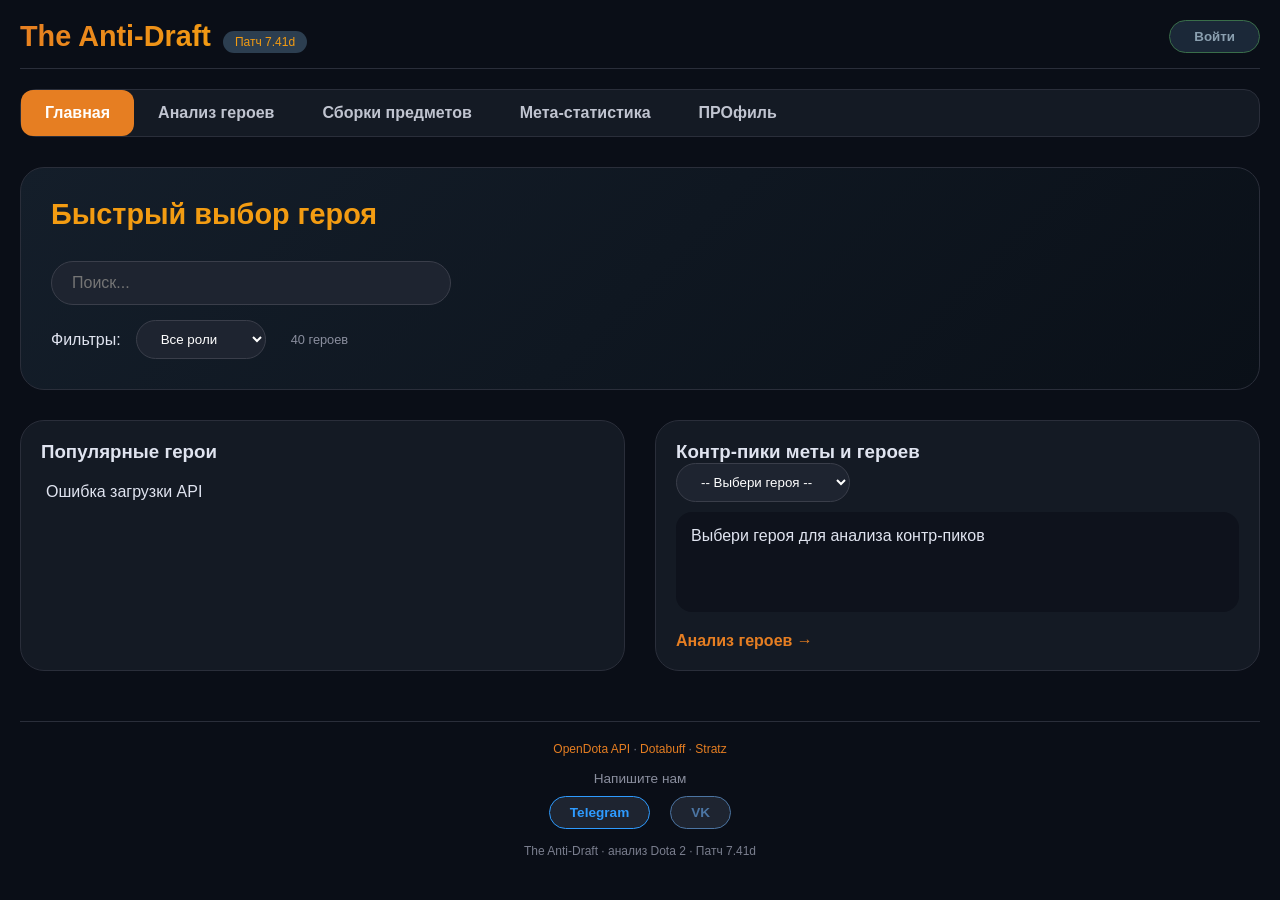
<file: index.html>
<!DOCTYPE html>
<html lang="ru">
<head>
    <meta charset="UTF-8">
    <meta name="viewport" content="width=device-width, initial-scale=1.0, user-scalable=yes">
    <title>The Anti-Draft — Анализ Dota 2</title>
    <meta name="description" content="Анализ игровой статистики Dota 2">
    <link rel="stylesheet" href="style.css">
</head>
<body>
    <div class="app-container">
        <header class="header">
            <div class="logo-area">
                <h1>The Anti-Draft</h1>
                <span class="patch-badge">Патч 7.41d</span>
            </div>
            <div class="header-right">
                <button id="steamLoginBtn" class="btn-login">Войти</button>
                <button class="mobile-menu-toggle" id="mobileMenuToggle" aria-label="Меню">
                    <span></span><span></span><span></span>
                </button>
            </div>
        </header>
        <nav class="navbar" id="mainNav">
            <ul class="nav-menu">
                <li><a href="#" data-page="home" class="nav-link active">Главная</a></li>
                <li><a href="#" data-page="heroes" class="nav-link">Анализ героев</a></li>
                <li><a href="#" data-page="builds" class="nav-link">Сборки предметов</a></li>
                <li><a href="#" data-page="meta" class="nav-link">Мета-статистика</a></li>
                <li><a href="#" data-page="profile" class="nav-link">ПРОфиль</a></li>
            </ul>
        </nav>
        <main id="main-content">
		<section id="home-page" class="page active-page">
		<div class="hero-banner">
			<h2>Быстрый выбор героя</h2>
				<input type="text" id="quickHeroSearch" placeholder="Поиск..." class="search-input">
			<div class="filter-group">
				<label>Фильтры:</label>
				<select id="roleFilterHome" class="filter-select">
					<option value="all">Все роли</option>
					<option value="Carry">Керри</option>
					<option value="Midlane">Мидер</option>
					<option value="Support">Сапорт</option>
					<option value="Initiator">Инициатор</option>
					<option value="Escape">Эскейп</option>
					<option value="Pusher">Пушер</option>
					<option value="Nuker">Нюкер</option>
					<option value="Disabler">Дизейблер</option>
				</select>
				<span id="heroCount" class="hero-count">40 героев</span>
			</div>
		</div>
		<div class="two-columns">
			<div class="column">
				<h3>Популярные герои</h3>
				<div id="popularHeroesList" class="hero-grid">Загрузка...</div>
			</div>
        <div class="column">
            <h3>Контр-пики меты и героев</h3>
            <div class="counter-list">
                <select id="counterHeroSelect" class="hero-select">
                    <option value="">-- Выбери героя --</option>
                </select>
                <div id="counterResult" class="counter-result">
                    <p>Выбери героя для анализа контр-пиков</p>
                </div>
                <a href="#" data-page="heroes" class="btn-link nav-link" id="goToHeroesBtn">Анализ героев →</a>
            </div>
        </div>
		</div>
		</section>
            <section id="heroes-page" class="page">
                <h2>Анализ героев</h2>
                <p class="subtitle">Поиск и сравнение героев</p>
                <div class="compare-container">
                    <div class="compare-inputs">
                        <input type="text" id="hero1Search" placeholder="Введите имя героя 1..." class="search-input hero-compare-input">
                        <input type="text" id="hero2Search" placeholder="Введите имя героя 2..." class="search-input hero-compare-input">
                    </div>
                    <div class="compare-results" id="compareResults">
                        <div class="hero-compare-card" id="hero1Card">
                            <div class="hero-compare-empty">
                                <div class="hero-compare-icon">🎯</div>
                                <p>Введите имя героя</p>
                            </div>
                        </div>
                        <div class="hero-compare-card" id="hero2Card">
                            <div class="hero-compare-empty">
                                <div class="hero-compare-icon">🎯</div>
                                <p>Введите имя героя</p>
                            </div>
                        </div>
                    </div>
                </div>
                <div class="hero-detail-note">
                    <p>Например: Juggernaut, Pudge, Invoker, Crystal Maiden, Puck, Io</p>
                    <div class="data-sources">
                        <span>Данные от</span>
                        <a href="https://www.opendota.com" target="_blank" rel="noopener">OpenDota API</a>
                        <span>|</span>
                        <a href="https://www.dotabuff.com" target="_blank" rel="noopener">Dotabuff</a>
                        <span>|</span>
                        <a href="https://stratz.com" target="_blank" rel="noopener">Stratz</a>
                    </div>
                </div>
            </section>
            <section id="builds-page" class="page">
                <h2>Сборки предметов</h2>
                <div class="builds-layout">
                    <div class="hero-selector">
                        <h3>Выберите героя</h3>
                        <div id="buildHeroList" class="hero-buttons-list"></div>
                    </div>
                    <div id="buildDetail" class="build-detail">
                        <div class="build-empty">
                            <div class="build-empty-icon">🛡️</div>
                            <p>Выберите героя из списка</p>
                        </div>
                    </div>
                </div>
                <div class="build-footer-note">
                    <p>* Процент в скобках — частота покупки данного предмета. Данные на основе OpenDota API.</p>
                </div>
            </section>
            <section id="meta-page" class="page">
                <h2>Мета-статистика</h2>
                <div class="meta-trends">
                    <div class="trend-up">
                        <h3>"Растущие" герои</h3>
                        <div id="trendingUp" class="trend-list"></div>
                    </div>
                    <div class="trend-down">
                        <h3>"Падающие" герои</h3>
                        <div id="trendingDown" class="trend-list"></div>
                    </div>
                </div>
                <div class="meta-filters">
                    <label>Фильтр по роли:</label>
                    <select id="metaRoleFilter">
                        <option value="all">Все</option>
                        <option value="Carry">Керри</option>
                        <option value="Midlane">Мидер</option>
                        <option value="Support">Сапорт</option>
                        <option value="Initiator">Инициатор</option>
                        <option value="Escape">Эскейп</option>
                        <option value="Pusher">Пушер</option>
                        <option value="Nuker">Нюкер</option>
                        <option value="Disabler">Дизейблер</option>
                    </select>
                    <span id="metaHeroCount">126 героев</span>
                </div>
                <div class="meta-table-container">
                    <table class="meta-table">
                        <thead>
                            <tr><th>#</th><th>Герой</th><th>Побед</th><th>🎯Пиков</th><th>Роль</th>
                        </thead>
                        <tbody id="metaTableBody"><tr><td colspan="5">Загрузка...</td></tr></tbody>
                    </table>
                </div>
            </section>
<section id="profile-page" class="page">
    <h2>ПРОфиль <span style="font-size:0.6rem; color:#7a7e8e;">(почти профиль, но с матчами)</span></h2>
    <div class="profile-card">
        <p>Введи Steam ID для просмотра статистики</p>
        <div class="profile-input-group">
            <input type="text" id="steamIdInput" placeholder="Steam ID (32-bit или 64-bit)" class="search-input">
            <button id="loadProfileBtn" class="btn-primary">Найти</button>
        </div>
        <p class="hint">Где найти Steam ID? Открой Steam → свой профиль → скопируй ID из URL</p>
        <div id="profileStats" class="profile-stats"></div>
    </div>
</section>
        </main>
        <footer class="footer">
            <div class="footer-links">
                <a href="https://www.opendota.com" target="_blank" rel="noopener">OpenDota API</a>
                <span>·</span>
                <a href="https://www.dotabuff.com" target="_blank" rel="noopener">Dotabuff</a>
                <span>·</span>
                <a href="https://stratz.com" target="_blank" rel="noopener">Stratz</a>
            </div>
            <div class="footer-contact">
                <span class="contact-label">Напишите нам</span>
                <div class="social-buttons">
                    <a href="https://t.me/Pete228" target="_blank" rel="noopener" class="social-btn telegram">Telegram</a>
                    <a href="https://vk.com/petepolka" target="_blank" rel="noopener" class="social-btn vk">VK</a>
                </div>
            </div>
            <p>The Anti-Draft · анализ Dota 2 · Патч 7.41d</p>
        </footer>
    </div>
    <script src="script.js"></script>
</body>
</html>
</file>
<file: style.css>
* {
    margin: 0;
    padding: 0;
    box-sizing: border-box;
}
body {
    font-family: 'Segoe UI', 'Roboto', sans-serif;
    background: #0a0e17;
    color: #e0e4f0;
}
.app-container {
    max-width: 1400px;
    margin: 0 auto;
    padding: 20px;
}
.header {
    display: flex;
    justify-content: space-between;
    align-items: center;
    padding-bottom: 15px;
    border-bottom: 1px solid #2a2e3a;
    margin-bottom: 20px;
    flex-wrap: wrap;
}
.logo-area {
    display: flex;
    align-items: baseline;
    gap: 12px;
}
.logo-area h1 {
    font-size: 1.8rem;
    background: linear-gradient(135deg, #e67e22, #f39c12);
    background-clip: text;
    color: transparent;
}
.patch-badge {
    background: #2c3e50;
    color: #f39c12;
    padding: 4px 12px;
    border-radius: 20px;
    font-size: 0.75rem;
}
.btn-login {
    background: #1b2838;
    color: #8ba0b0;
    border: 1px solid #3a6e4a;
    padding: 8px 24px;
    border-radius: 30px;
    cursor: pointer;
    font-weight: bold;
    transition: 0.2s;
}
.btn-login:hover {
    background: #2c4a3a;
    color: white;
    border-color: #e67e22;
}
.navbar {
    background: #141a24;
    border-radius: 16px;
    margin-bottom: 30px;
    border: 1px solid #2a2e3a;
}
.nav-menu {
    display: flex;
    list-style: none;
    flex-wrap: wrap;
    padding: 0;
}
.nav-menu li a {
    display: block;
    padding: 14px 24px;
    text-decoration: none;
    color: #c0c4d0;
    font-weight: 600;
    border-radius: 12px;
    transition: 0.2s;
}
.nav-menu li a:hover, .nav-menu li a.active {
    background: #e67e22;
    color: white;
}
.page {
    display: none;
    animation: fade 0.25s ease;
}
.active-page {
    display: block;
}
@keyframes fade {
    from { opacity: 0; transform: translateY(8px);}
    to { opacity: 1; transform: translateY(0);}
}
h2 {
    font-size: 1.8rem;
    margin-bottom: 15px;
    color: #f39c12;
}
.subtitle {
    color: #8a8e9e;
    margin-bottom: 25px;
}
.hero-banner {
    background: linear-gradient(135deg, #141e2a, #0a1018);
    border-radius: 24px;
    padding: 30px;
    margin-bottom: 30px;
    border: 1px solid #2a2e3a;
}
.search-input {
    background: #1e2430;
    border: 1px solid #3a3e4a;
    color: white;
    padding: 12px 20px;
    border-radius: 40px;
    width: 100%;
    max-width: 400px;
    margin: 15px 0;
    font-size: 1rem;
}
.filter-group {
    display: flex;
    align-items: center;
    gap: 15px;
    flex-wrap: wrap;
}
.filter-group select, .hero-select, .meta-filters select {
    background: #1e2430;
    color: white;
    border: 1px solid #3a3e4a;
    padding: 10px 20px;
    border-radius: 30px;
    cursor: pointer;
}
.two-columns {
    display: grid;
    grid-template-columns: 1fr 1fr;
    gap: 30px;
}
.column {
    background: #141a24;
    border-radius: 24px;
    padding: 20px;
    border: 1px solid #2a2e3a;
}
.hero-list {
    display: flex;
    flex-wrap: wrap;
    gap: 12px;
    margin-top: 15px;
}
.hero-tag {
    background: #1e2430;
    padding: 8px 18px;
    border-radius: 40px;
    cursor: pointer;
    transition: 0.2s;
    font-size: 0.9rem;
}
.hero-tag:hover {
    background: #e67e22;
    transform: scale(1.02);
}
.counter-result {
    background: #0e121c;
    padding: 15px;
    border-radius: 16px;
    min-height: 100px;
    margin: 10px 0;
}
.btn-link {
    color: #e67e22;
    text-decoration: none;
    font-weight: bold;
    display: inline-block;
    margin-top: 10px;
}
.compare-row {
    display: grid;
    grid-template-columns: 1fr 1fr;
    gap: 30px;
    margin-bottom: 30px;
}
.compare-box {
    background: #141a24;
    border-radius: 20px;
    padding: 20px;
}
.hero-compare-input {
    max-width: 100%;
}
.hero-compare-result {
    margin-top: 15px;
    background: #0e121c;
    padding: 15px;
    border-radius: 16px;
}
.hero-detail-note {
    background: #141a24;
    border-radius: 20px;
    padding: 20px;
    text-align: center;
}
.small {
    font-size: 0.75rem;
    color: #7a7e8e;
    margin-top: 10px;
}
.builds-layout {
    display: grid;
    grid-template-columns: 260px 1fr;
    gap: 30px;
}
.hero-buttons-list {
    display: flex;
    flex-direction: column;
    gap: 10px;
}
.hero-btn {
    background: #1e2430;
    border: none;
    color: white;
    padding: 12px 20px;
    border-radius: 40px;
    cursor: pointer;
    text-align: left;
    font-size: 1rem;
    transition: 0.2s;
}
.hero-btn:hover, .hero-btn.active {
    background: #e67e22;
}
.build-detail {
    background: #141a24;
    border-radius: 20px;
    padding: 25px;
}
.build-section {
    margin: 25px 0;
}
.build-section h4 {
    color: #f39c12;
    margin-bottom: 12px;
    font-size: 1.1rem;
}
.item-list {
    display: flex;
    flex-wrap: wrap;
    gap: 12px;
}
.item-card {
    background: #0e121c;
    padding: 8px 16px;
    border-radius: 30px;
    font-size: 0.9rem;
    border: 1px solid #2a2e3a;
}
.alternative-table {
    width: 100%;
    border-collapse: collapse;
    margin-top: 15px;
    font-size: 0.9rem;
}
.alternative-table th, .alternative-table td {
    padding: 10px;
    text-align: left;
    border-bottom: 1px solid #2a2e3a;
}
.alternative-table th {
    background: #1e2430;
    color: #f39c12;
}
.build-footer-note {
    margin-top: 20px;
    padding: 12px;
    text-align: center;
    font-size: 0.75rem;
    color: #7a7e8e;
    background: #141a24;
    border-radius: 16px;
}
.meta-trends {
    display: grid;
    grid-template-columns: 1fr 1fr;
    gap: 20px;
    margin-bottom: 30px;
}
.trend-up, .trend-down {
    background: #141a24;
    padding: 18px;
    border-radius: 20px;
}
.trend-list {
    margin-top: 12px;
}
.trend-list div {
    padding: 6px 0;
    border-bottom: 1px solid #2a2e3a;
}
.meta-filters {
    margin-bottom: 20px;
    display: flex;
    align-items: center;
    gap: 15px;
}
.meta-table-container {
    overflow-x: auto;
}
.meta-table {
    width: 100%;
    border-collapse: collapse;
    background: #141a24;
    border-radius: 16px;
    overflow: hidden;
}
.meta-table th, .meta-table td {
    padding: 12px;
    text-align: left;
    border-bottom: 1px solid #2a2e3a;
}
.meta-table th {
    background: #1e2430;
    color: #f39c12;
}
.hero-img-placeholder {
    width: 32px;
    height: 32px;
    background: #2a2e3a;
    border-radius: 50%;
    display: inline-block;
    margin-right: 10px;
    vertical-align: middle;
    background-size: contain;
    background-repeat: no-repeat;
    background-position: center;
}
.profile-card {
    background: #141a24;
    border-radius: 20px;
    padding: 25px;
    max-width: 550px;
}
.profile-input-group {
    display: flex;
    gap: 15px;
    align-items: center;
    flex-wrap: wrap;
    margin: 15px 0;
}
.btn-primary {
    background: #e67e22;
    color: white;
    border: none;
    padding: 10px 28px;
    border-radius: 40px;
    cursor: pointer;
    font-weight: bold;
}
.hint {
    font-size: 0.7rem;
    color: #7a7e8e;
}
.profile-stats {
    margin-top: 20px;
    background: #0e121c;
    padding: 15px;
    border-radius: 16px;
}
.hero-grid {
    display: grid;
    grid-template-columns: repeat(auto-fill, minmax(130px, 1fr));
    gap: 12px;
    margin-top: 15px;
    max-height: 500px;
    overflow-y: auto;
    padding: 5px;
}
.hero-grid .hero-tag {
    text-align: center;
    padding: 8px 12px;
    background: #1e2430;
    border-radius: 30px;
    font-size: 0.85rem;
    cursor: pointer;
    transition: 0.2s;
}
.hero-grid .hero-tag:hover {
    background: #e67e22;
}
.hero-count {
    font-size: 0.8rem;
    color: #8a8e9e;
    margin-left: 10px;
}
.filter-select {
    background: #1e2430;
    color: white;
    border: 1px solid #3a3e4a;
    padding: 10px 20px;
    border-radius: 30px;
    cursor: pointer;
}
.compare-container {
    background: #141a24;
    border-radius: 24px;
    padding: 25px;
}
.compare-inputs {
    display: grid;
    grid-template-columns: 1fr 1fr;
    gap: 30px;
    margin-bottom: 30px;
}
.compare-results {
    display: grid;
    grid-template-columns: 1fr 1fr;
    gap: 30px;
}
.hero-compare-card {
    background: #0e121c;
    border-radius: 20px;
    padding: 20px;
    border: 1px solid #2a2e3a;
}
.hero-compare-card.empty {
    text-align: center;
    color: #7a7e8e;
    padding: 40px;
}
.hero-compare-card h3 {
    color: #f39c12;
    margin-bottom: 15px;
    font-size: 1.5rem;
}
.hero-attributes {
    display: flex;
    gap: 15px;
    margin-bottom: 15px;
    flex-wrap: wrap;
}
.attr-badge {
    background: #2a2e3a;
    padding: 4px 12px;
    border-radius: 20px;
    font-size: 0.8rem;
}
.hero-stats-grid {
    display: grid;
    grid-template-columns: 1fr 1fr;
    gap: 12px;
    margin: 15px 0;
}
.stat-row {
    display: flex;
    justify-content: space-between;
    padding: 6px 0;
    border-bottom: 1px solid #2a2e3a;
}
.stat-label {
    color: #8a8e9e;
}
.stat-value {
    font-weight: bold;
    color: #f39c12;
}
.role-list {
    display: flex;
    flex-wrap: wrap;
    gap: 8px;
    margin-top: 10px;
}
.role-badge {
    background: #2c3e50;
    padding: 4px 10px;
    border-radius: 20px;
    font-size: 0.75rem;
}
.footer-links {
    margin-bottom: 10px;
}
.footer-links a {
    color: #e67e22;
    text-decoration: none;
}
.footer-links a:hover {
    text-decoration: underline;
}
.data-sources {
    margin-top: 15px;
    font-size: 0.75rem;
    color: #7a7e8e;
}
.data-sources a {
    color: #e67e22;
    text-decoration: none;
}
.data-sources a:hover {
    text-decoration: underline;
}
.footer {
    margin-top: 50px;
    text-align: center;
    padding: 20px;
    border-top: 1px solid #2a2e3a;
    font-size: 0.75rem;
    color: #7a7e8e;
}
.footer-contact {
    margin: 15px 0;
    text-align: center;
}
.contact-label {
    display: block;
    font-size: 0.85rem;
    color: #8a8e9e;
    margin-bottom: 10px;
}
.social-buttons {
    display: flex;
    justify-content: center;
    gap: 20px;
    flex-wrap: wrap;
}
.social-btn {
    display: inline-flex;
    align-items: center;
    gap: 8px;
    padding: 8px 20px;
    border-radius: 40px;
    text-decoration: none;
    font-weight: bold;
    font-size: 0.85rem;
    transition: all 0.2s ease;
    border: 1px solid;
}
.social-btn.telegram {
    background: #1e2430;
    color: #2e9bff;
    border-color: #2e9bff;
}
.social-btn.telegram:hover {
    background: #2e9bff;
    color: white;
    transform: scale(1.02);
}
.social-btn.vk {
    background: #1e2430;
    color: #4c75a3;
    border-color: #4c75a3;
}
.social-btn.vk:hover {
    background: #4c75a3;
    color: white;
    transform: scale(1.02);
}
.header-right {
    display: flex;
    align-items: center;
    gap: 15px;
}
.mobile-menu-toggle {
    display: none;
    flex-direction: column;
    gap: 5px;
    background: none;
    border: none;
    cursor: pointer;
    padding: 5px;
}
.mobile-menu-toggle span {
    display: block;
    width: 28px;
    height: 3px;
    background: #e0e4f0;
    border-radius: 3px;
    transition: 0.3s;
}
.mobile-menu-toggle.active span:nth-child(1) {
    transform: rotate(45deg) translate(5px, 5px);
}
.mobile-menu-toggle.active span:nth-child(2) {
    opacity: 0;
}
.mobile-menu-toggle.active span:nth-child(3) {
    transform: rotate(-45deg) translate(5px, -5px);
}
.hero-compare-card {
    background: #141a24;
    border-radius: 20px;
    padding: 20px;
    border: 1px solid #2a2e3a;
    min-height: 200px;
}
.hero-compare-empty {
    display: flex;
    flex-direction: column;
    align-items: center;
    justify-content: center;
    height: 180px;
    color: #7a7e8e;
}
.hero-compare-icon {
    font-size: 3rem;
    margin-bottom: 10px;
}
.build-empty {
    display: flex;
    flex-direction: column;
    align-items: center;
    justify-content: center;
    height: 300px;
    color: #7a7e8e;
}
.build-empty-icon {
    font-size: 4rem;
    margin-bottom: 15px;
}
.profile-result {
    animation: fade 0.3s ease;
}
.profile-header {
    display: flex;
    align-items: center;
    gap: 20px;
    margin-bottom: 20px;
    padding-bottom: 15px;
    border-bottom: 1px solid #2a2e3a;
}
.profile-avatar {
    width: 80px;
    height: 80px;
    border-radius: 50%;
    border: 3px solid #e67e22;
    object-fit: cover;
}
.profile-avatar-placeholder {
    width: 80px;
    height: 80px;
    border-radius: 50%;
    background: #2a2e3a;
    display: flex;
    align-items: center;
    justify-content: center;
    font-size: 2.5rem;
    border: 3px solid #e67e22;
}
.profile-name h3 {
    font-size: 1.4rem;
    color: #f39c12;
    margin: 0;
}
.profile-steamid {
    font-size: 0.75rem;
    color: #8a8e9e;
}
.profile-details {
    display: flex;
    flex-direction: column;
    gap: 12px;
}
.profile-detail-item {
    background: #0e121c;
    padding: 16px 20px;
    border-radius: 12px;
    display: flex;
    flex-direction: column;
    gap: 4px;
}
.profile-detail-item.full-width {
    width: 100%;
}
.profile-detail-item .detail-label {
    font-size: 0.7rem;
    color: #8a8e9e;
    text-transform: uppercase;
    letter-spacing: 0.5px;
}
.profile-detail-item .detail-value {
    font-size: 1.1rem;
    font-weight: bold;
    color: #f39c12;
}
.profile-detail-item .rank-number {
    font-size: 1.8rem;
    color: #e67e22;
}
.profile-error {
    text-align: center;
    padding: 30px 0;
    color: #e74c3c;
}
.profile-error .hint {
    color: #8a8e9e;
    font-size: 0.75rem;
    margin-top: 10px;
}
@media (max-width: 600px) {
    .profile-header {
        flex-direction: column;
        text-align: center;
    }
    
    .profile-detail-item .rank-number {
        font-size: 1.4rem;
    }
}
@media (max-width: 480px) {
    .profile-avatar {
        width: 60px;
        height: 60px;
    }
    
    .profile-avatar-placeholder {
        width: 60px;
        height: 60px;
        font-size: 2rem;
    }
    
    .profile-name h3 {
        font-size: 1.1rem;
    }
}
@media (max-width: 768px) {
    .navbar {
        max-height: 0;
        overflow: hidden;
        transition: max-height 0.4s ease;
        border-radius: 16px;
    }
    
    .navbar.open {
        max-height: 500px;
    }
    
    .mobile-menu-toggle {
        display: flex;
    }
    
    .nav-menu {
        flex-direction: column;
        align-items: stretch;
    }
    
    .nav-menu li a {
        text-align: center;
        padding: 12px 20px;
        border-radius: 0;
    }
    
    .two-columns,
    .compare-results {
        grid-template-columns: 1fr;
    }
    
    .compare-inputs {
        grid-template-columns: 1fr;
        gap: 15px;
    }
    
    .builds-layout {
        grid-template-columns: 1fr;
    }
    
    .hero-selector {
        order: 2;
    }
    
    .build-detail {
        order: 1;
    }
    
    .hero-buttons-list {
        flex-direction: row;
        flex-wrap: wrap;
    }
    
    .hero-btn {
        flex: 1;
        min-width: 100px;
        text-align: center;
    }
    
    .meta-trends {
        grid-template-columns: 1fr;
    }
    
    .header {
        flex-direction: row;
        flex-wrap: wrap;
        justify-content: space-between;
    }
    
    .logo-area h1 {
        font-size: 1.3rem;
    }
    
    .patch-badge {
        font-size: 0.6rem;
    }
    
    .hero-grid {
        grid-template-columns: repeat(auto-fill, minmax(100px, 1fr));
    }
    
    .hero-tag {
        font-size: 0.75rem;
        padding: 6px 10px;
    }
    
    .filter-group {
        flex-direction: column;
        align-items: stretch;
    }
    
    .search-input {
        max-width: 100%;
    }
    
    .social-buttons {
        gap: 10px;
    }
    
    .social-btn {
        padding: 6px 14px;
        font-size: 0.75rem;
    }
}
@media (max-width: 480px) {
    .app-container {
        padding: 10px;
    }
    
    .hero-banner {
        padding: 20px 15px;
    }
    
    .hero-banner h2 {
        font-size: 1.2rem;
    }
    
    .hero-compare-card {
        padding: 15px;
    }
    
    .hero-compare-card h3 {
        font-size: 1.2rem;
    }
    
    .build-detail {
        padding: 15px;
    }
    
    .item-list {
        gap: 8px;
    }
    
    .item-card {
        font-size: 0.75rem;
        padding: 6px 12px;
    }
    
    .btn-login {
        padding: 6px 16px;
        font-size: 0.8rem;
    }
    
    .profile-input-group {
        flex-direction: column;
        align-items: stretch;
    }
    
    .profile-input-group .btn-primary {
        width: 100%;
        text-align: center;
    }
}
@media (max-width: 900px) {
    .two-columns, .compare-row, .builds-layout, .meta-trends {
        grid-template-columns: 1fr;
    }
    .nav-menu {
        flex-direction: column;
        align-items: center;
    }
    .header {
        flex-direction: column;
        gap: 12px;
    }
}
</file>
